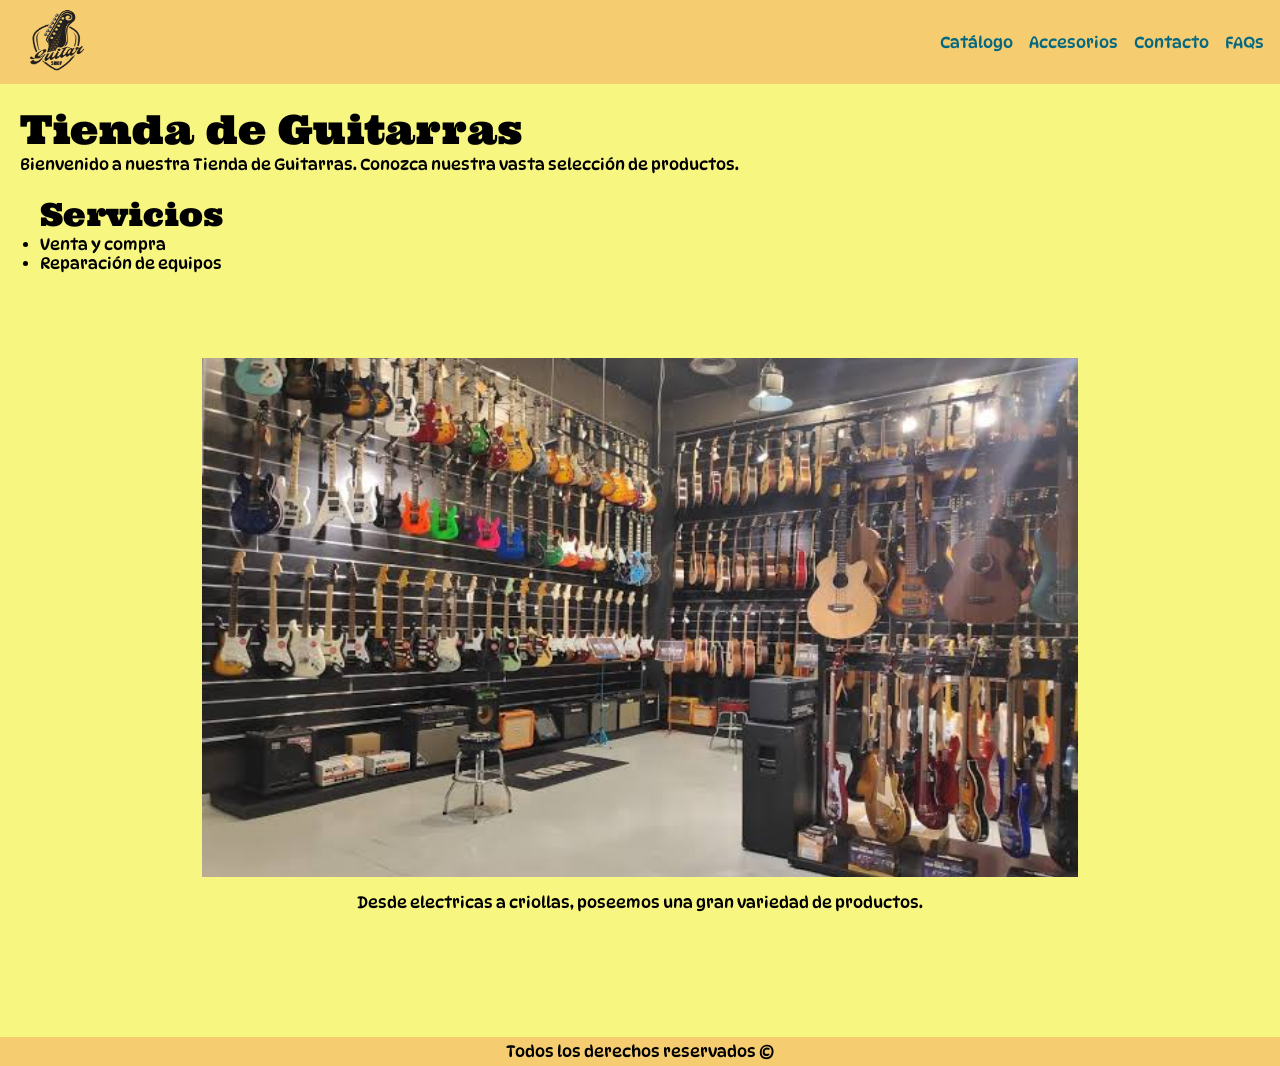
<file: index.html>
<!DOCTYPE html>
<html lang="es">
    <head>
        <meta charset="utf-8">
        <meta name="viewport" content="width=device-width,initial-scale=1.0">
        <title>Tienda de Guitarras</title>
        <link rel="stylesheet" href="./styles/styles.css">
        <link rel="shortcut icon" href="./imgs/gibson.png" type="image/x-icon">
    </head>
    <body>
        <header>
            <nav class="indice">
                <a href="./index.html">
                    <img src="./imgs/logo.png" alt="Logo de la tienda" class="imagen-logo">
                </a>
                <ul>
                    <li><a href="./pages/catalogo.html" class="item-indice">Catálogo</a></li>
                    <li><a href="./pages/accesorios.html" class="item-indice">Accesorios</a></li>
                    <li><a href="./pages/contacto.html" class="item-indice">Contacto</a></li>
                    <li><a href="./pages/faq.html" class="item-indice">FAQs</a></li>
                </ul>
            </nav>
        </header>
        <main>
            <h1>Tienda de Guitarras</h1>
            <p>Bienvenido a nuestra Tienda de Guitarras. Conozca nuestra vasta selección de productos.</p>
            <section>
                <article class="grid-pag-principal">
                    <h2>Servicios</h2>
                    <ul>
                        <li>Venta y compra</li>
                        <li>Reparación de equipos</li>
                    </ul>
                    <figure>
                        <img src="./imgs/tienda.jpeg" alt="Foto de nuestra tienda.">
                        <figcaption>Desde electricas a criollas, poseemos una gran variedad de productos.</figcaption>
                    </figure>
                </article>
            </section>
        </main>
        <footer>
            Todos los derechos reservados &#169 
        </footer>
    </body>
</html>
</file>
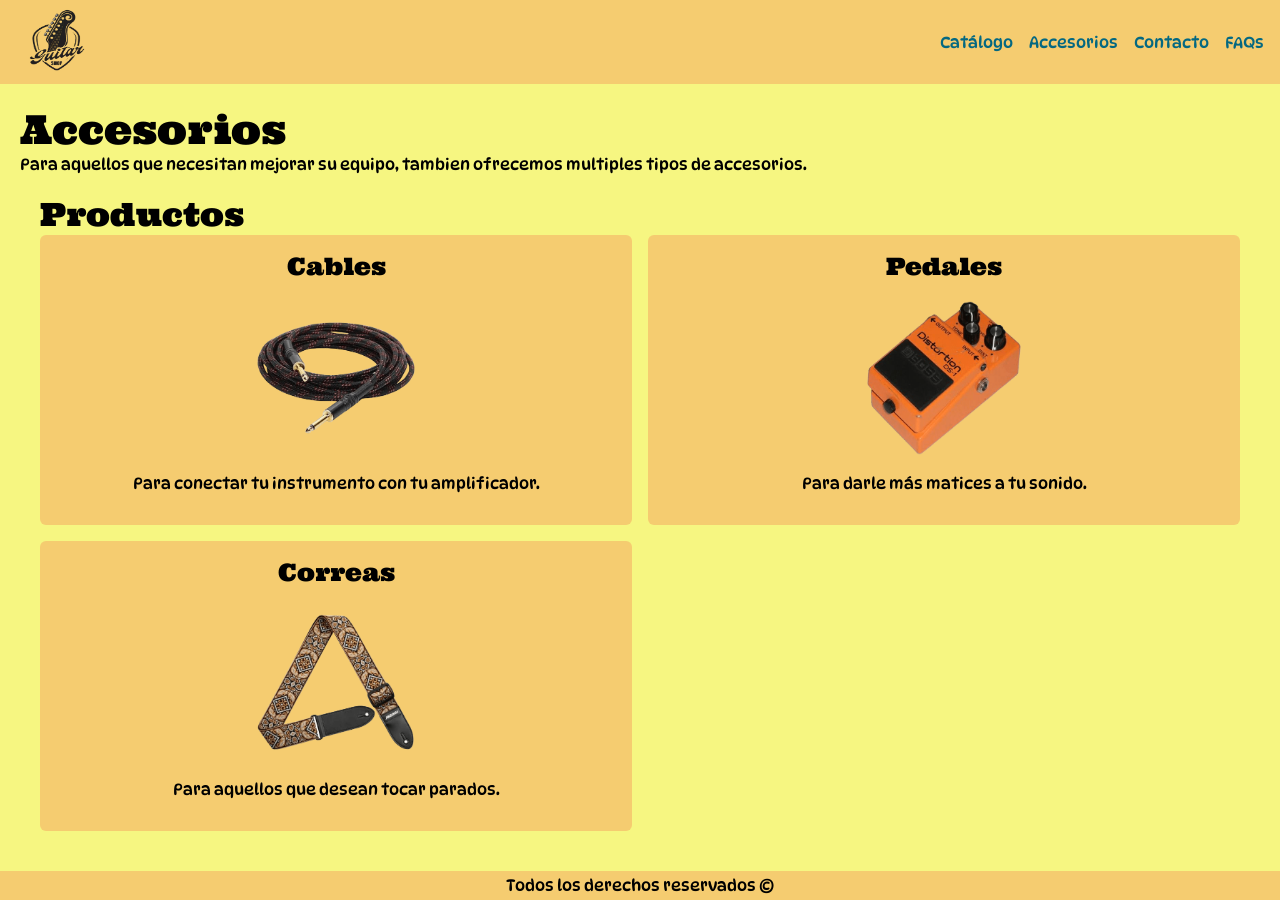
<file: pages/accesorios.html>
<!DOCTYPE html>
<html lang="es">
    <head>
        <meta charset="utf-8">
        <meta name="viewport" content="width=device-width,initial-scale=1.0">
        <title>Tienda de Guitarras: Accesorios</title>
        <link rel="stylesheet" href="../styles/styles.css">
        <link rel="shortcut icon" href="../imgs/gibson.png" type="image/x-icon">
    </head>
    <body>
        <header>
            <nav class="indice">
                <a href="../index.html">
                    <img src="../imgs/logo.png" alt="Logo de la tienda" class="imagen-logo">
                </a>
                <ul>
                    <li><a href="./catalogo.html" class="item-indice">Catálogo</a></li>
                    <li><a href="./accesorios.html" class="item-indice">Accesorios</a></li>
                    <li><a href="./contacto.html" class="item-indice">Contacto</a></li>
                    <li><a href="./faq.html" class="item-indice">FAQs</a></li>
                </ul>
            </nav>
        </header>
        <main>
            <h1>Accesorios</h1>
            <p>Para aquellos que necesitan mejorar su equipo, tambien ofrecemos multiples tipos de accesorios.</p>
            <section>
                <h2>Productos</h2>
                <div class="contenedor-productos">
                    <article class="producto">
                        <h3>Cables</h3>
                        <figure>
                            <img src="../imgs/cables.png" alt="Foto de un cable de guitarra." class="imagen-producto">
                            <figcaption>Para conectar tu instrumento con tu amplificador.</figcaption>
                        </figure>
                    </article>
                    <article class="producto">
                        <h3>Pedales</h3>
                        <figure>
                            <img src="../imgs/pedal.png" alt="Foto de un pedal de distorción." class="imagen-producto">
                            <figcaption>Para darle más matices a tu sonido.</figcaption>
                        </figure>
                    </article>
                    <article class="producto">
                        <h3>Correas</h3>
                        <figure>
                            <img src="../imgs/correa.png" alt="Foto de una correa para guitarra." class="imagen-producto">
                            <figcaption>Para aquellos que desean tocar parados.</figcaption>
                        </figure>
                    </article>
                </div>
            </section>
        </main>
        <footer>
            Todos los derechos reservados &#169 
        </footer>
    </body>
</html>
</file>
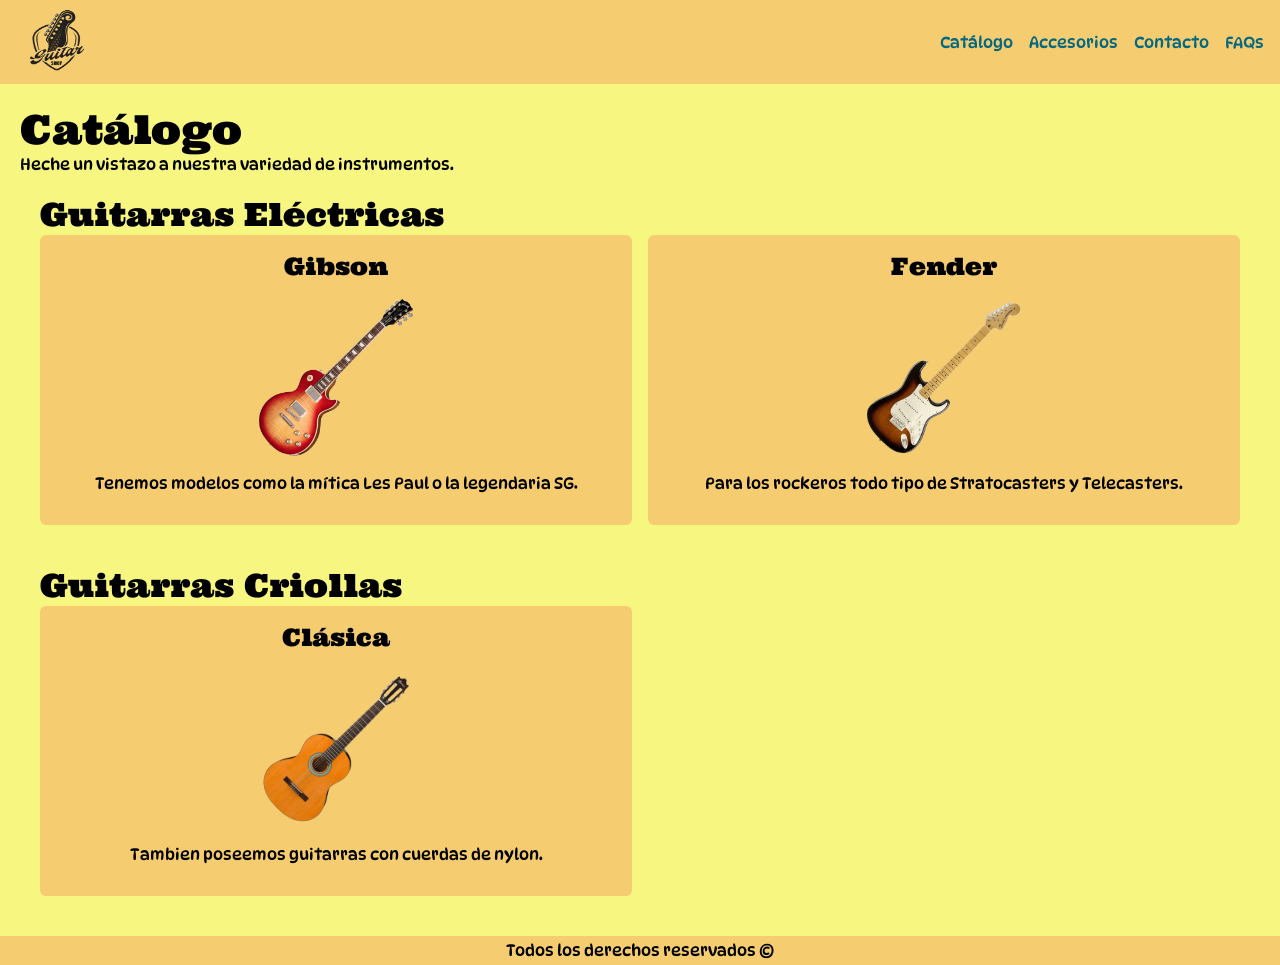
<file: pages/catalogo.html>
<!DOCTYPE html>
<html lang="es">
    <head>
        <meta charset="utf-8">
        <meta name="viewport" content="width=device-width,initial-scale=1.0">
        <title>Tienda de Guitarras: Catálogo</title>
        <link rel="stylesheet" href="../styles/styles.css">
        <link rel="shortcut icon" href="../imgs/gibson.png" type="image/x-icon">
    </head>
    <body>
        <header>
            <nav class="indice">
                <a href="../index.html">
                    <img src="../imgs/logo.png" alt="Logo de la tienda" class="imagen-logo">
                </a>
                <ul>
                    <li><a href="./catalogo.html" class="item-indice">Catálogo</a></li>
                    <li><a href="./accesorios.html" class="item-indice">Accesorios</a></li>
                    <li><a href="./contacto.html" class="item-indice">Contacto</a></li>
                    <li><a href="./faq.html" class="item-indice">FAQs</a></li>
                </ul>
            </nav>
        </header>
        <main>
            <h1>Catálogo</h1>
            <p>Heche un vistazo a nuestra variedad de instrumentos.</p>
            <section>
                <h2>Guitarras Eléctricas</h2>
                <div class="contenedor-productos">
                    <article class="producto producto-1">
                        <h3>Gibson</h3>
                        <figure>
                            <img src="../imgs/gibson.png" alt="Foto de Gibson Les Paul." class="imagen-producto">
                            <figcaption>Tenemos modelos como la mítica Les Paul o la legendaria SG.</figcaption>
                        </figure>
                    </article>
                    <article class="producto producto-2">
                        <h3>Fender</h3>
                        <figure>
                            <img src="../imgs/fender.png" alt="Foto de Fender Stratocaster." class="imagen-producto">
                            <figcaption>Para los rockeros todo tipo de Stratocasters y Telecasters.</figcaption>
                        </figure>
                    </article>
                </div>
            </section>
            <section>
                <h2>Guitarras Criollas</h2>
                <div class="contenedor-productos">
                    <article class="producto">
                        <h3>Clásica</h3>
                        <figure>
                            <img src="../imgs/criolla.png" alt="Foto de Guitarra Clásica." class="imagen-producto">
                            <figcaption>Tambien poseemos guitarras con cuerdas de nylon.</figcaption>
                        </figure>
                    </article>
                </div>
            </section>
        </main>
        <footer>
            Todos los derechos reservados &#169 
        </footer>
    </body>
</html>
</file>
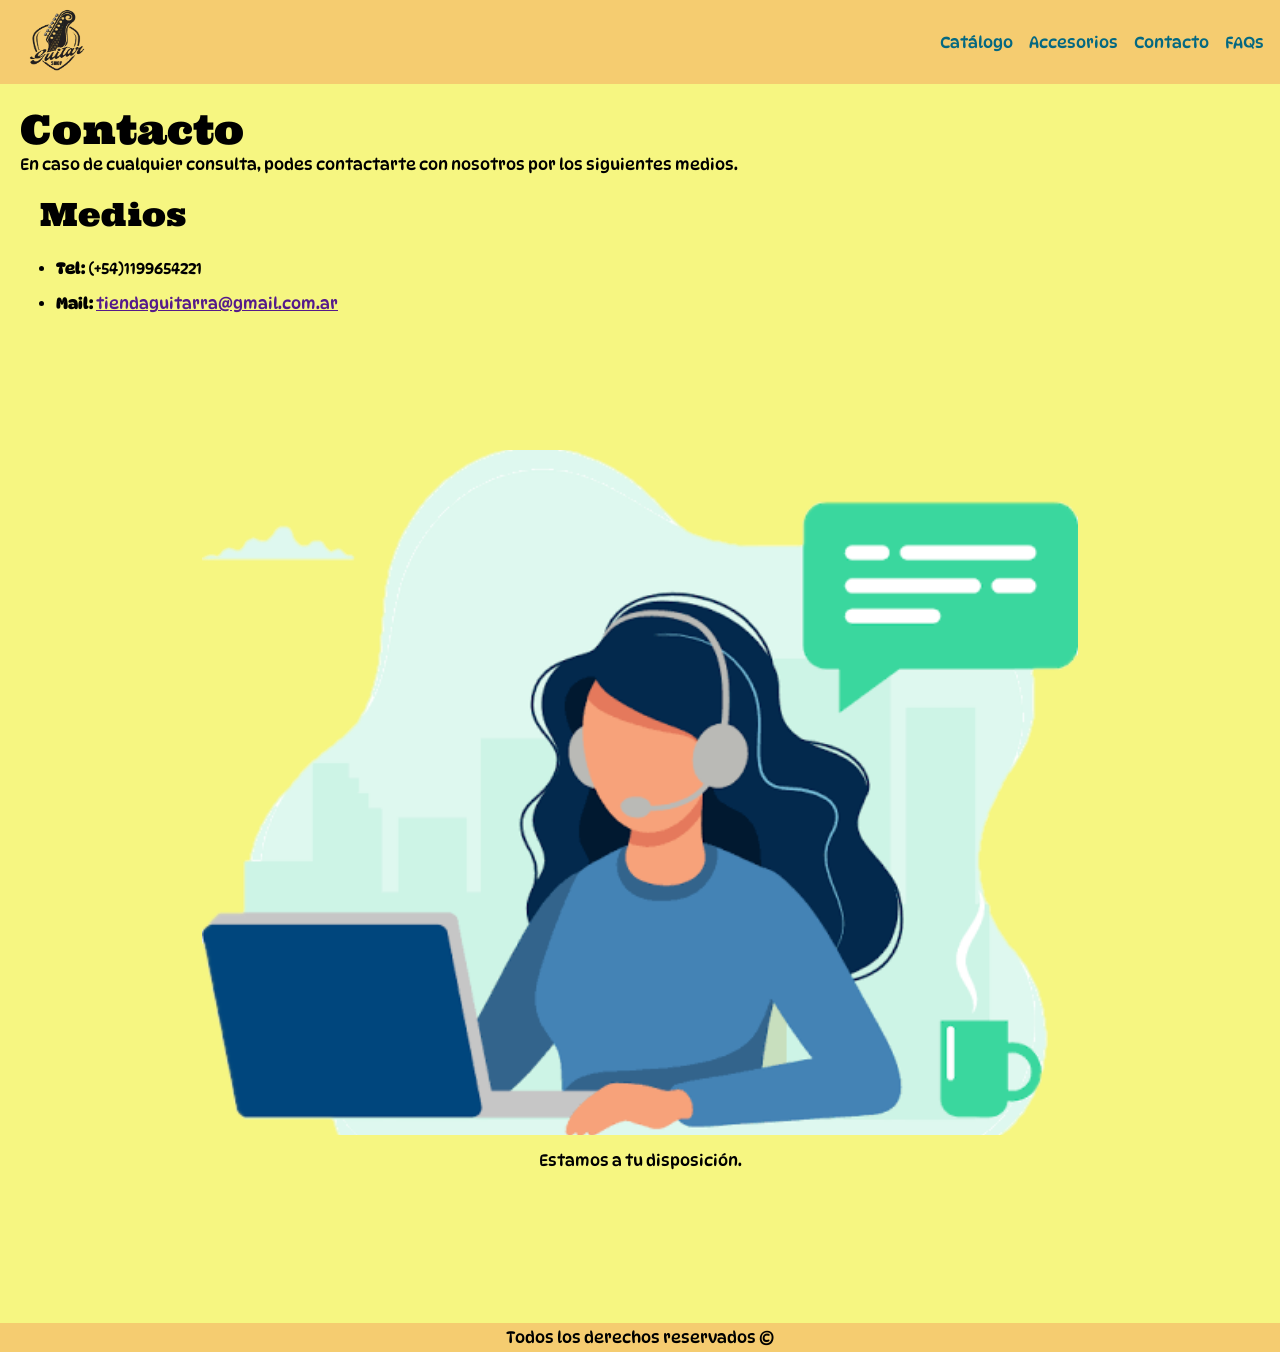
<file: pages/contacto.html>
<!DOCTYPE html>
<html lang="es">
    <head>
        <meta charset="utf-8">
        <meta name="viewport" content="width=device-width,initial-scale=1.0">
        <title>Tienda de Guitarras: Contacto</title>
        <link rel="stylesheet" href="../styles/styles.css">
        <link rel="shortcut icon" href="../imgs/gibson.png" type="image/x-icon">
    </head>
    <body>
        <header>
            <nav class="indice">
                <a href="../index.html">
                    <img src="../imgs/logo.png" alt="Logo de la tienda" class="imagen-logo">
                </a>
                <ul>
                    <li><a href="./catalogo.html" class="item-indice">Catálogo</a></li>
                    <li><a href="./accesorios.html" class="item-indice">Accesorios</a></li>
                    <li><a href="./contacto.html" class="item-indice">Contacto</a></li>
                    <li><a href="./faq.html" class="item-indice">FAQs</a></li>
                </ul>
            </nav>
        </header>
        <main>
            <h1>Contacto</h1>
            <p>En caso de cualquier consulta, podes contactarte con nosotros por los siguientes medios.</p>
            <section>
                <h2>Medios</h2>
                <article class="grid-contacto">
                    <ul>
                        <li><span class="enfasis">Tel:</span> (+54)1199654221</li>
                        <li><span class="enfasis">Mail:</span> <a href="">tiendaguitarra@gmail.com.ar</a></li>
                    </ul>
                    <figure>
                        <img src="../imgs/contacto.png" alt="Imagen de servicio al cliente." class="imagen-decoracion">
                        <figcaption>Estamos a tu disposición.</figcaption>
                    </figure>
                </article>
            </section>
        </main>
        <footer>
            Todos los derechos reservados &#169 
        </footer>
    </body>
</html>
</file>
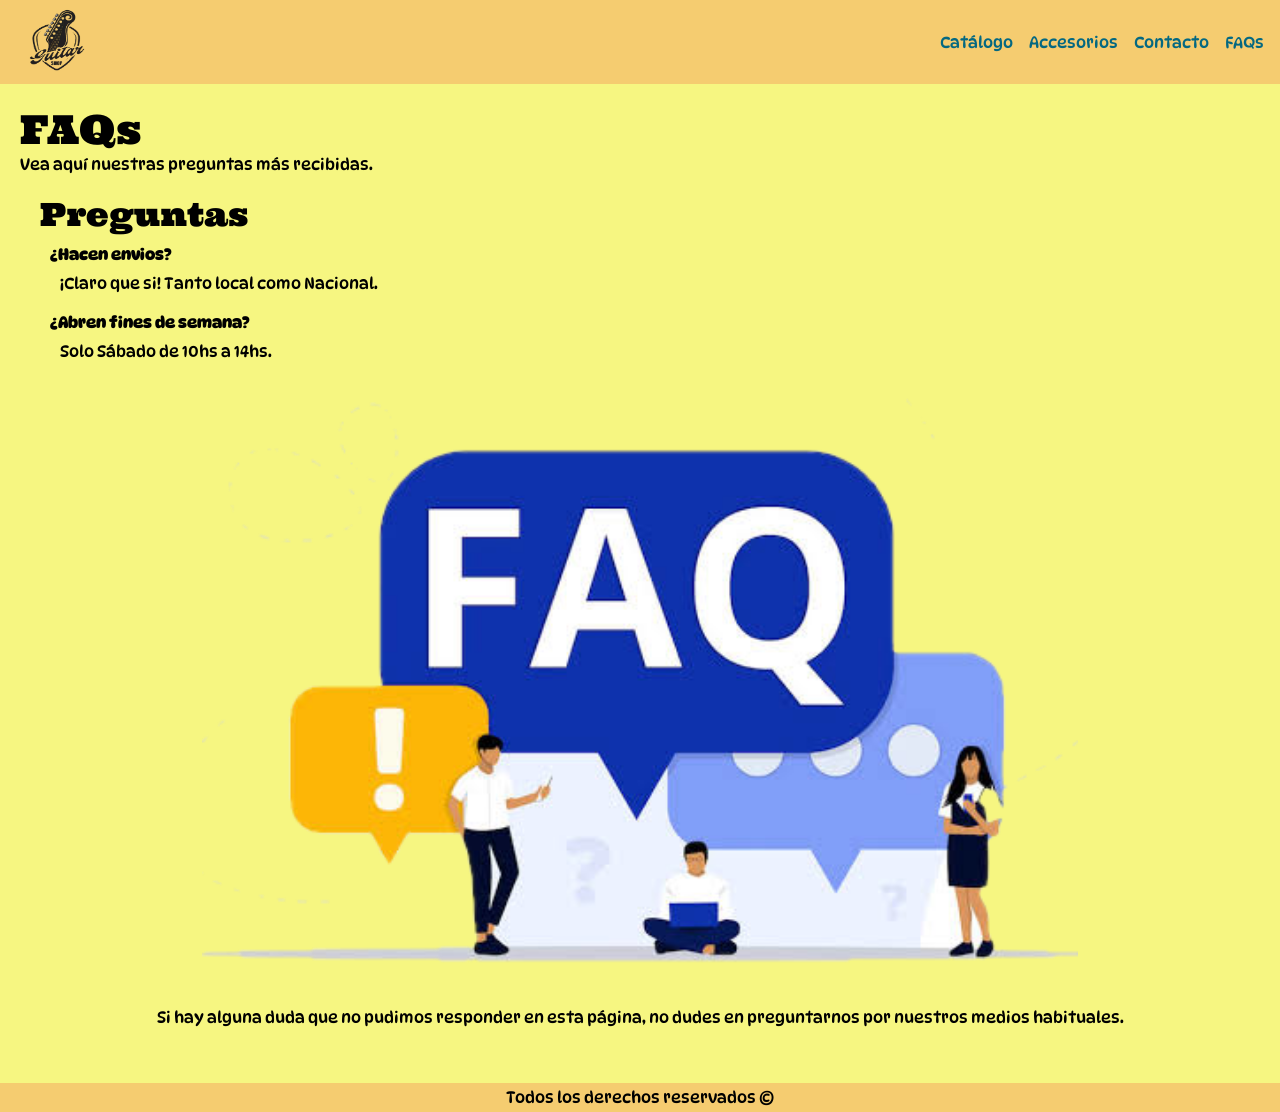
<file: pages/faq.html>
<!DOCTYPE html>
<html lang="es">
    <head>
        <meta charset="utf-8">
        <meta name="viewport" content="width=device-width,initial-scale=1.0">
        <title>Tienda de Guitarras: FAQs</title>
        <link rel="stylesheet" href="../styles/styles.css">
        <link rel="shortcut icon" href="../imgs/gibson.png" type="image/x-icon">
    </head>
    <body>
        <header>
            <nav class="indice">
                <a href="../index.html">
                    <img src="../imgs/logo.png" alt="Logo de la tienda" class="imagen-logo">
                </a>
                <ul>
                    <li><a href="./catalogo.html" class="item-indice">Catálogo</a></li>
                    <li><a href="./accesorios.html" class="item-indice">Accesorios</a></li>
                    <li><a href="./contacto.html" class="item-indice">Contacto</a></li>
                    <li><a href="./faq.html" class="item-indice">FAQs</a></li>
                </ul>
            </nav>
        </header>
        <main>
            <h1>FAQs</h1>
            <p>Vea aquí nuestras preguntas más recibidas.</p>
            <section>
                <h2>Preguntas</h2>
                <article>
                    <p class="pregunta">¿Hacen envios?</p>
                    <p class="respuesta">¡Claro que si! Tanto local como Nacional.</p>
                </article>
                <article>
                    <p class="pregunta">¿Abren fines de semana?</p>
                    <p class="respuesta">Solo Sábado de 10hs a 14hs.</p>
                </article>
                <figure>
                    <img src="../imgs/faq.png" alt="Imagen de FAQs." class="imagen-decoracion">
                    <figcaption>Si hay alguna duda que no pudimos responder en esta página, no dudes en preguntarnos por nuestros medios habituales.</figcaption>
                </figure>
            </section>
        </main>
        <footer>
            Todos los derechos reservados &#169 
        </footer>
    </body>
</html>
</file>
<file: styles/styles.css>
@import url('https://fonts.googleapis.com/css2?family=DynaPuff:wght@400..700&family=Ultra&display=swap');

/* RESET */
*{
    padding: 0;
    margin: 0;
}

/* DECLARACION DE VARIABLES */
:root{
    --color-fondo: #f5f570e0;
    --color-secundario: #f5c66ee0;
    --color-acento: #006781fb;
}

/* HEADER */
.imagen-logo{
    width: 5rem;
    height: 5rem;
}

.indice{
    background-color: var(--color-secundario);
    display: flex;
    flex-direction: row;
    justify-content: space-between;
    align-items: center;
    padding: 1rem 1rem;
    gap: 1rem;
}

.indice ul{
    list-style: none;
    display: flex;
    flex-direction: row;
    justify-content: flex-start;
    align-items: center;
    flex-wrap: wrap;
    gap: 1rem;
}

@media (min-width: 1024px){
    .indice{
        background-color: var(--color-secundario);
        display: flex;
        flex-direction: row;
        justify-content: space-between;
        align-items: center;
        padding: 0rem 1rem;
    }

    .indice ul{
        list-style: none;
        display: flex;
        flex-direction: row;
        justify-content: center;
        align-items: center;
        gap: 1rem;
    }
}

.item-indice{
    color: var(--color-acento);
    text-decoration: none;
}

/* PÁGINA PRINCIPAL */


h1, h2, h3, h4, h5, h6{
    font-family: Ultra, sans-serif;
    font-weight: 200;
}

h1{
    font-size: 2.5rem;
}

h2{
    font-size: 2rem;
    grid-area: h2;
}

h3{
    font-size: 1.5rem;
}

p{
    font-size: 1rem;
}

main{
    padding: 20px;
}

ul{
    grid-area: ul;
}

body{
    font-family: DynaPuff, sans-serif;
    background-color: var(--color-fondo);
    font-weight: 100;
}

section{
    padding: 20px;
}

figure{
    display: flex;
    flex-direction: column;
    justify-content: center;
    align-items: center;
    gap: 1rem;
    padding: 1rem;
    grid-area: figure;
}

img{
    grid-area: img;
}

.grid-pag-principal{
    display: grid;
    grid-template-columns: 1fr;
    grid-template-areas: 
        "h2"
        "ul"
        "figure";
}

/* Agregamos esto para achicar la imagen en tamaño mobile*/
.grid-pag-principal img{
    width: 100%;
    height: 100%;
    object-fit: cover;
}

@media (min-width: 1024px){
    .grid-pag-principal{
        grid-template-columns: repeat(2, 1fr);
        grid-template-areas: 
            "h2 h2 "
            "ul ul"
            "figure figure";
    }

    .grid-pag-principal img{
        width: 75%;
        height: 75%;
    }
}

/* CATÁLOGO/ACCESORIOS */
.imagen-producto{
    width: 10rem;
    height: 10rem;
}

.contenedor-productos{
    display: grid;
    grid-template-columns: 1fr;
    gap: 1rem;
}

.producto{
    display: flex;
    flex-direction: column;
    justify-content: center;
    align-items: center;
    background-color: var(--color-secundario);
    border-radius: 6px;
    padding: 1rem;
}

@media (min-width: 1024px){
    .contenedor-productos{
        grid-template-columns: repeat(2, 1fr);
        grid-template-areas: 
            "producto1 producto2";
        gap: 1rem;
    }

    .producto-1{
        grid-area: producto1;
    }

    .producto-2{
        grid-area: producto2;
    }
}

/* FAQ */
.pregunta{
    font-weight: 700;
    margin: 10px;
}

.respuesta{
    margin: 0px 20px 20px;
}

/* CONTACTO */
.enfasis{
    font-weight: 700;
}

.imagen-decoracion{
    width: 100%;
    height: 100%;
    object-fit: cover;
}

.grid-contacto{
    display: grid;
    grid-template-columns: 1fr;
    grid-template-areas: 
        "ul"
        "figure";
}

@media (min-width: 1024px){
    .imagen-decoracion{
        width: 75%;
        height: 75%;
    }

    .grid-contacto{
        display: grid;
        grid-template-columns: repeat(2, 1fr);
        grid-template-areas: 
            "ul ul"
            "figure figure";
    }

    .grid-contacto ul{
        padding: 1rem;
    }

    .grid-contacto li{
        padding: 0.5rem 0rem;
    }
}

/* FOOTER */
footer{
    background-color: var(--color-secundario);
    display: flex;
    justify-content: center;
    align-items: center;
    padding: 5px;
}
</file>
